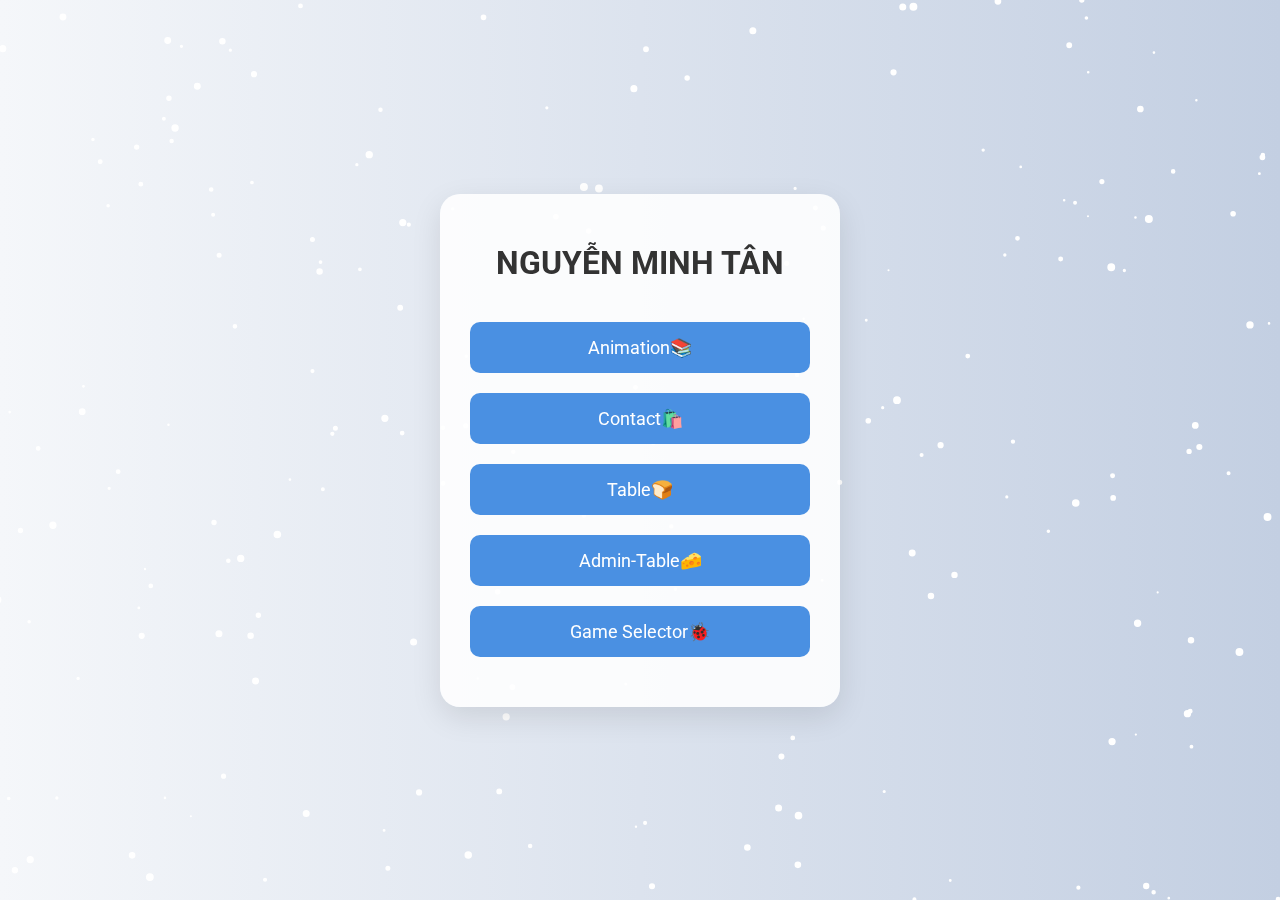
<file: index.html>
<!DOCTYPE html>
<html lang="en">
    <head>
        <meta charset="UTF-8" />
        <meta name="viewport" content="width=device-width, initial-scale=1.0" />
        <title>MINH TÂN</title>
        <link rel="stylesheet" href="./css/index.css" />

        <link
            href="https://fonts.googleapis.com/css2?family=Roboto:wght@400;700&display=swap"
            rel="stylesheet"
        />
        <!-- Animate.css -->
        <link
            rel="stylesheet"
            href="https://cdnjs.cloudflare.com/ajax/libs/animate.css/4.1.1/animate.min.css"
        />
    </head>
    <body>
        <div class="content">
            <h1
                data-text="NGUYỄN MINH TÂN"
                class="animate__animated animate__backInDown"
            >
                NGUYỄN MINH TÂN
            </h1>
            <ul>
                <li><a href="./animation.html"> Animation📚</a></li>
                <li><a href="./ contact.html"> Contact🛍️</a></li>
                <li><a href="./table.html">Table🍞</a></li>
                <li><a href="./admin-table.html">Admin-Table🧀</a></li>
                <li><a href="./css-selectors.html">Game Selector🐞</a></li>
            </ul>
        </div>
        <canvas id="snowCanvas"></canvas>
        <script src="./snow.js"></script>
    </body>
</html>
</file>
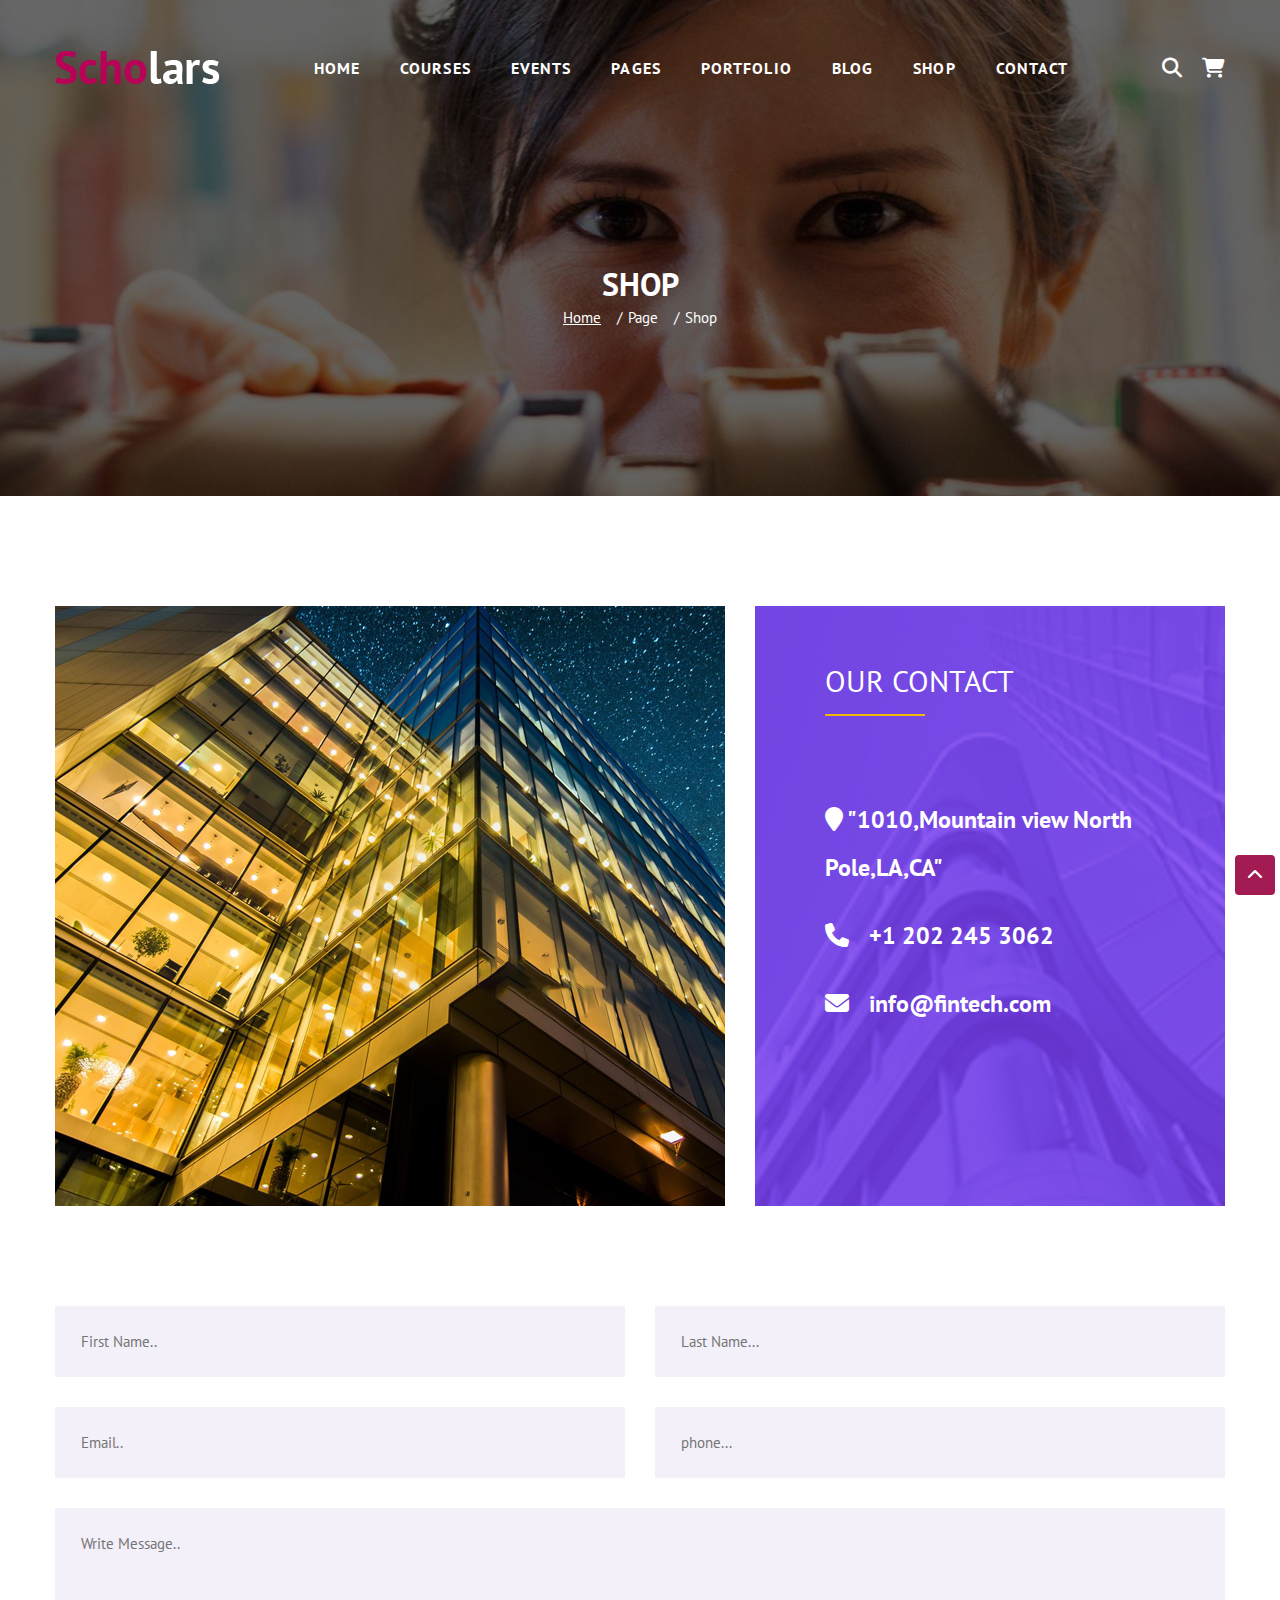
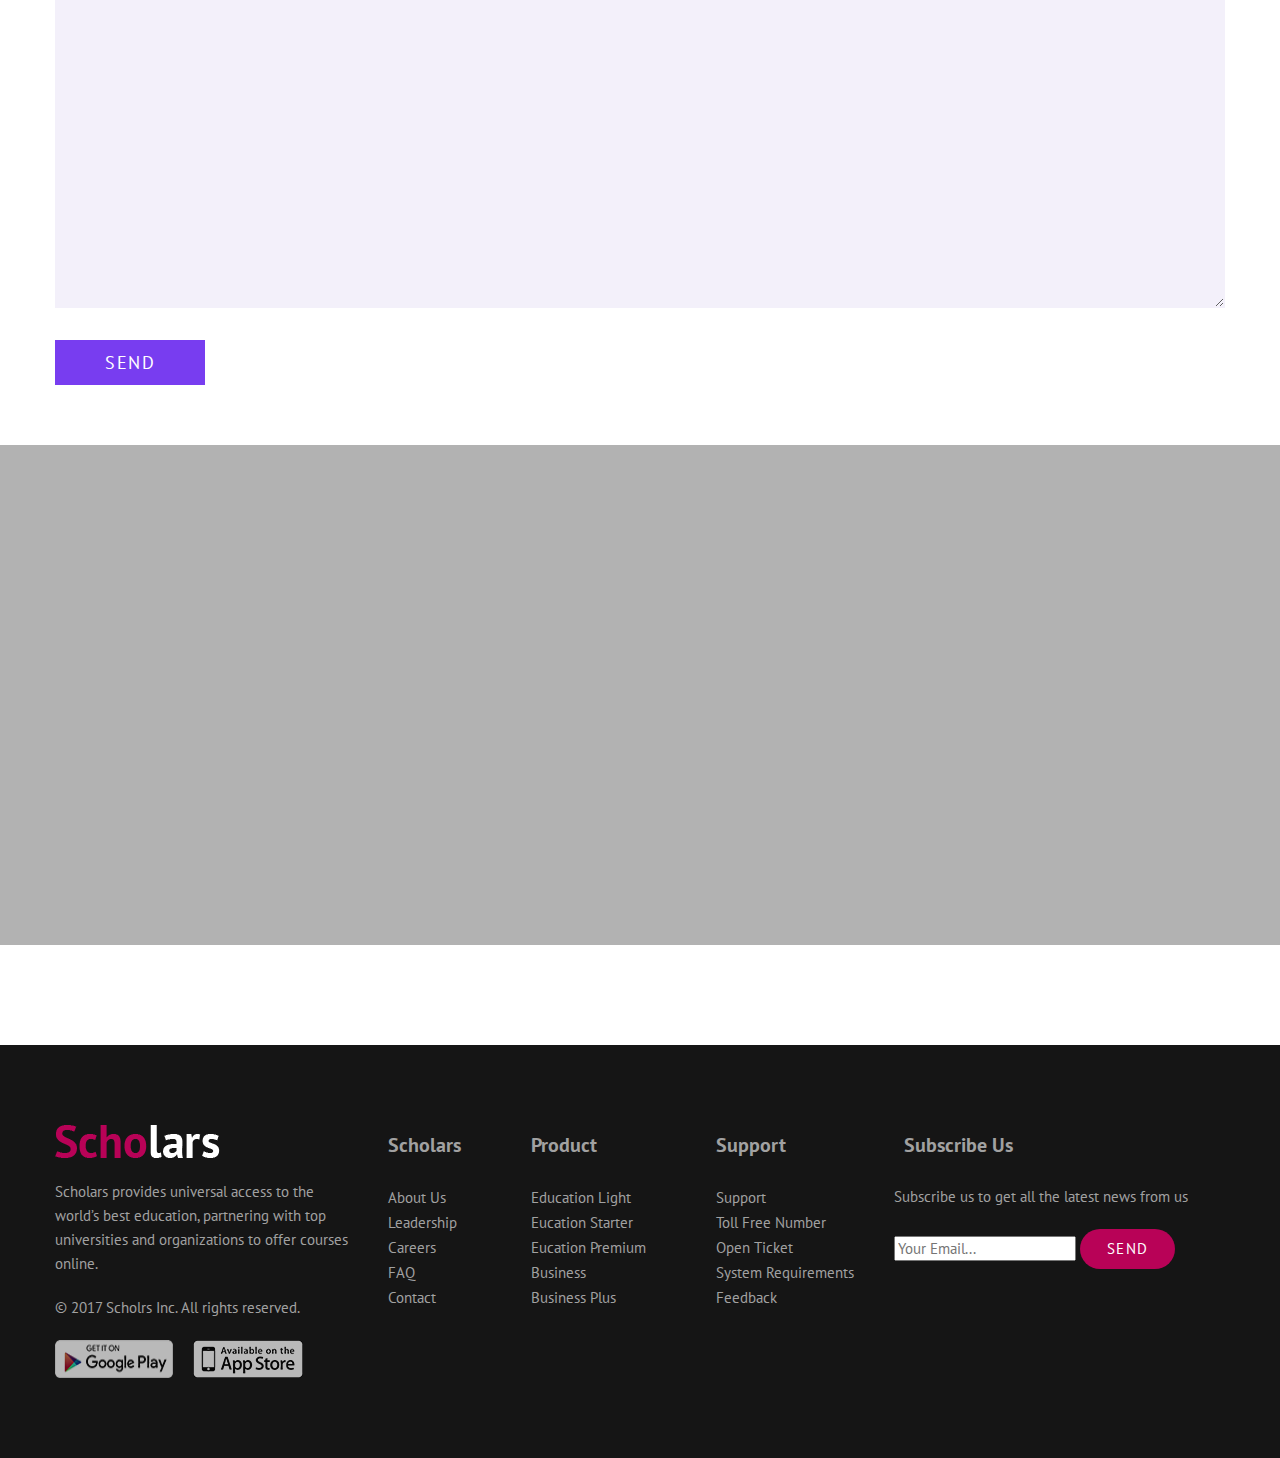
<file:  contact.html>
<!DOCTYPE html>
<html lang="en">
    <head>
        <meta charset="UTF-8" />
        <meta name="viewport" content="width=device-width, initial-scale=1.0" />
        <title>SHOP</title>
        <link rel="stylesheet" href="./css/reset.css" />
        <link rel="stylesheet" href="./css/ contact.css" />
        <!-- cdn -->
        <link
            rel="stylesheet"
            href="https://cdnjs.cloudflare.com/ajax/libs/font-awesome/6.7.2/css/all.min.css"
            integrity="sha512-Evv84Mr4kqVGRNSgIGL/F/aIDqQb7xQ2vcrdIwxfjThSH8CSR7PBEakCr51Ck+w+/U6swU2Im1vVX0SVk9ABhg=="
            crossorigin="anonymous"
            referrerpolicy="no-referrer"
        />
        <!-- Fonts  -->
        <link rel="preconnect" href="https://fonts.googleapis.com" />
        <link rel="preconnect" href="https://fonts.gstatic.com" crossorigin />
        <link
            href="https://fonts.googleapis.com/css2?family=PT+Sans:ital,wght@0,400;0,700;1,400;1,700&family=Roboto:ital,wght@0,100..900;1,100..900&family=Source+Sans+3:ital,wght@0,200..900;1,200..900&display=swap"
            rel="stylesheet"
        />
    </head>
    <body>
        <div class="wrapper">
            <!-- Start header wrapper  -->
            <div class="header-wrapper">
                <div class="inner">
                    <div class="container header__container">
                        <!-- Start Header-->
                        <div class="header">
                            <!-- Logo -->
                            <a href="/">
                                <img
                                    src="./css/img/logo.png"
                                    alt="Scholars Logo"
                                    class="header__logo"
                                />
                            </a>
                            <!-- Start Navigation -->
                            <ul class="header__nav">
                                <li>
                                    <a href="">Home</a>
                                </li>
                                <li>
                                    <a href="">COURSES</a>
                                </li>
                                <li>
                                    <a href="">EVENTS</a>
                                </li>
                                <li>
                                    <a href="">Pages</a>
                                </li>
                                <li>
                                    <a href="">PORTFOLIO</a>
                                </li>
                                <li>
                                    <a href="">BLOG</a>
                                </li>
                                <li>
                                    <a href="">SHOP</a>
                                </li>
                                <li>
                                    <a href="">Contact</a>
                                </li>
                            </ul>
                            <!-- End Navigation -->

                            <!-- User action -->
                            <div class="header__actions">
                                <button class="header__action-btn">
                                    <i class="fa-solid fa-magnifying-glass"></i>
                                </button>
                                <button class="header__action-btn">
                                    <i class="fa-solid fa-cart-shopping"></i>
                                </button>
                            </div>
                        </div>
                        <!-- End Header -->

                        <!-- Start Header-content -->
                        <div class="header__content">
                            <h1 class="header__heading">SHOP</h1>
                            <ul class="header__breadcrumb">
                                <li>
                                    <a href="/">Home</a>
                                </li>
                                <li>Page</li>
                                <li>Shop</li>
                            </ul>
                        </div>
                    </div>
                </div>
                <!-- Start Main  -->
            </div>
            <!-- End header wrapper  -->
            <div class="main">
                <div class="container">
                    <div class="main__inner">
                        <div class="main__image">
                            <img src="./css/img/3.jpg" alt="anh left" />
                        </div>
                        <div class="main__contact">
                            <div class="main__contact-box">
                                <h2>OUR CONTACT</h2>
                                <ul>
                                    <li>
                                        <i
                                            class="fa fa-map-marker"
                                            aria-hidden="true"
                                        ></i>
                                        "1010,Mountain view North Pole,LA,CA"
                                    </li>
                                    <li>
                                        <i class="fa-solid fa-phone"></i>+1 202
                                        245 3062
                                    </li>
                                    <li>
                                        <i class="fa-solid fa-envelope"></i
                                        >info@fintech.com
                                    </li>
                                </ul>
                            </div>
                        </div>
                    </div>
                </div>
            </div>
            <!-- -----form -->
            <form action="">
                <div class="container">
                    <div class="form">
                        <div class="form__name">
                            <input type="text" placeholder="First Name.." />
                            <input type="text" placeholder="Last Name..." />
                        </div>
                        <div class="form__email">
                            <input type="text" placeholder="Email.." />
                            <input type="text" placeholder="phone..." />
                        </div>
                        <textarea
                            name=""
                            id=""
                            placeholder="Write Message.."
                        ></textarea>
                        <button class="form__submit">SEND</button>
                    </div>
                </div>
            </form>
            <!-- googlemap -->
            <div class="map">
                <div class="map__overlay"></div>
                <iframe
                    src="https://www.google.com/maps/embed?pb=!1m18!1m12!1m3!1d3919.123456789!2d106.123456789!3d10.123456789!2m3!1f0!2f0!3f0!3m2!1i1024!2i768!4f13.1!3m3!1m2!1s0x0%3A0x123456789abcdef!2zTmjDoCBUxINuIFRow6FpIEPhuqduLCBIw6AgTuG7mWksIFZpZXRuYW0!5e0!3m2!1svi!2s!4v1612345678901!5m2!1svi!2s"
                    allowfullscreen=""
                    loading="lazy"
                ></iframe>
            </div>

            <!-- footer  -->
            <div class="footer">
                <div class="container">
                    <div class="footer__content">
                        <!-- column1  -->
                        <div class="footer__about">
                            <img
                                src="./css/img/logo.png"
                                alt="Scholars logo"
                                class="img"
                            />
                            <p>
                                Scholars provides universal access to the <br />
                                world’s best education, partnering with top
                                <br />
                                universities and organizations to offer courses
                                <br />
                                online.
                            </p>
                            <p>© 2017 Scholrs Inc. All rights reserved.</p>
                            <div class="footer__payments">
                                <img
                                    src="./css/img/footer1.png"
                                    alt="footer1"
                                />
                                <img
                                    src="./css/img/footer2.png"
                                    alt="footer2"
                                />
                            </div>
                        </div>
                        <!-- column2  -->
                        <div class="footer__menu--scholars">
                            <h3>Scholars</h3>
                            <ul>
                                <li>
                                    <a href="">About Us</a>
                                </li>
                                <li>
                                    <a href="">Leadership</a>
                                </li>
                                <li>
                                    <a href="">Careers</a>
                                </li>
                                <li>
                                    <a href="">FAQ</a>
                                </li>
                                <li>
                                    <a href="">Contact</a>
                                </li>
                            </ul>
                        </div>
                        <div class="footer__menu--product">
                            <h3>Product</h3>
                            <ul>
                                <li>
                                    <a href="">Education Light</a>
                                </li>
                                <li>
                                    <a href="">Eucation Starter</a>
                                </li>
                                <li>
                                    <a href="">Eucation Premium</a>
                                </li>
                                <li>
                                    <a href="">Business</a>
                                </li>
                                <li>
                                    <a href="">Business Plus</a>
                                </li>
                            </ul>
                        </div>
                        <div class="footer__menu--support">
                            <h3>Support</h3>
                            <ul>
                                <li>
                                    <a href="">Support</a>
                                </li>
                                <li>
                                    <a href="">Toll Free Number</a>
                                </li>
                                <li>
                                    <a href="">Open Ticket</a>
                                </li>
                                <li>
                                    <a href="">System Requirements</a>
                                </li>
                                <li>
                                    <a href="">Feedback</a>
                                </li>
                            </ul>
                        </div>
                        <!-- column3 -->
                        <div class="footer__subscribe">
                            <h3>Subscribe Us</h3>
                            <p>
                                Subscribe us to get all the latest news from us
                            </p>
                            <input
                                type="text"
                                name=""
                                id=""
                                placeholder="Your Email..."
                            />
                            <button class="footer__submit">SEND</button>
                        </div>
                    </div>
                </div>
            </div>
            <div class="scroll-top">
                <i class="fa-solid fa-chevron-up"></i>
            </div>
        </div>
    </body>
</html>
</file>
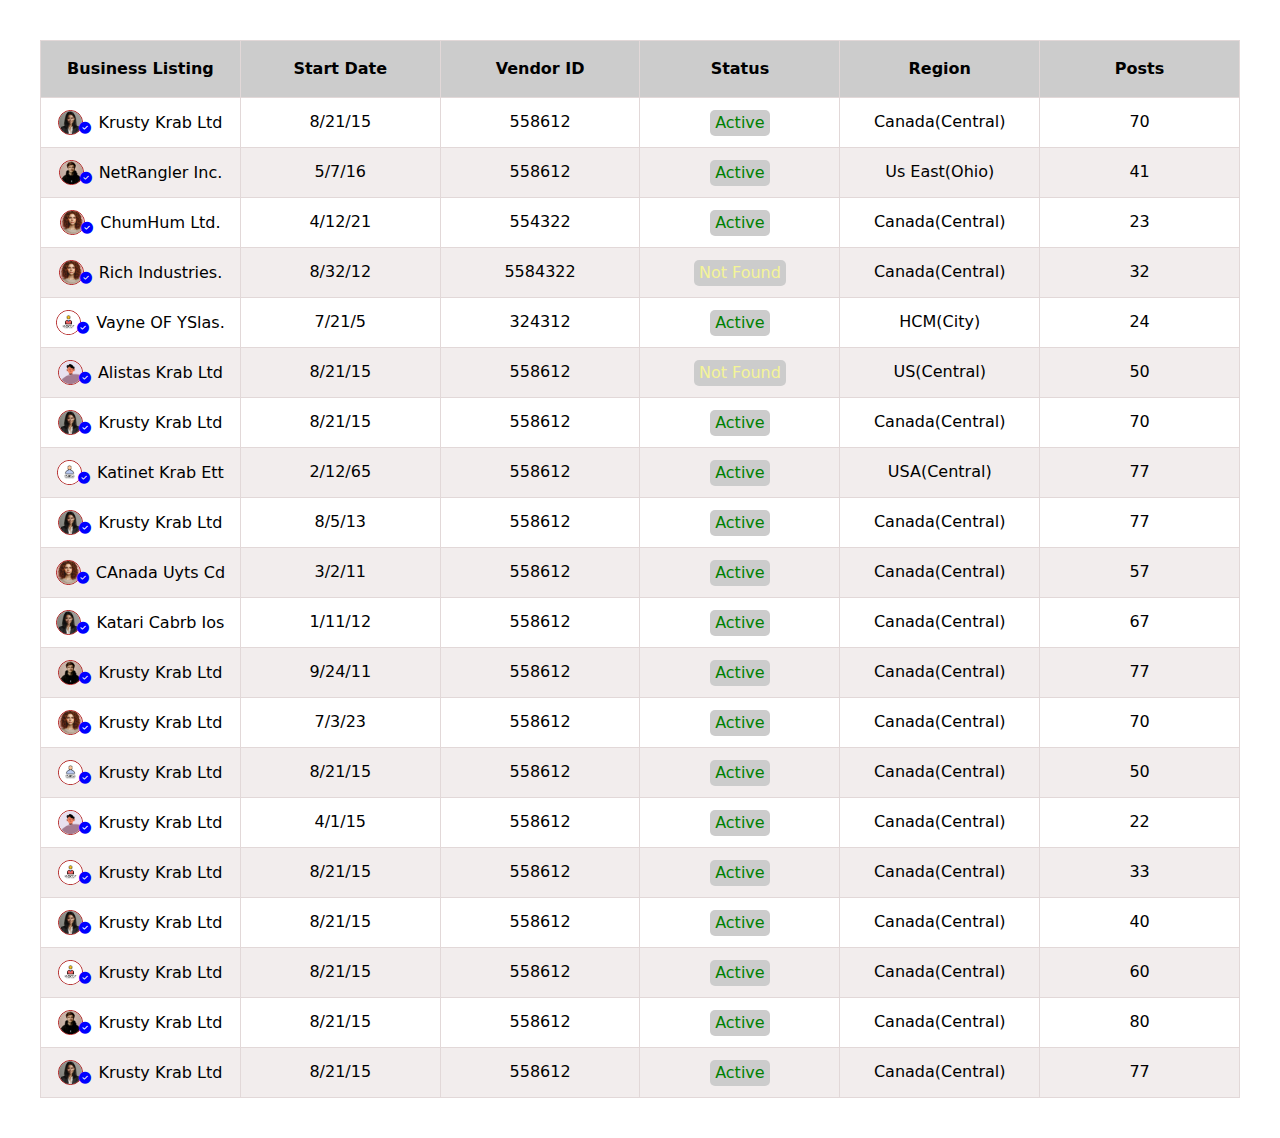
<file: admin-table.html>
<!DOCTYPE html>
<html lang="en">
    <head>
        <meta charset="UTF-8" />
        <meta name="viewport" content="width=device-width, initial-scale=1.0" />
        <title>Document</title>
        <link rel="stylesheet" href="./css/reset.css" />
        <link rel="stylesheet" href="./css/admin-table.css" />

        <link
            rel="stylesheet"
            href="https://cdnjs.cloudflare.com/ajax/libs/font-awesome/6.7.2/css/all.min.css"
            integrity="sha512-Evv84Mr4kqVGRNSgIGL/F/aIDqQb7xQ2vcrdIwxfjThSH8CSR7PBEakCr51Ck+w+/U6swU2Im1vVX0SVk9ABhg=="
            crossorigin="anonymous"
            referrerpolicy="no-referrer"
        />
    </head>
    <body>
        <table>
            <thead>
                <tr>
                    <td>Business Listing</td>
                    <td>Start Date</td>
                    <td>Vendor ID</td>
                    <td>Status</td>
                    <td>Region</td>
                    <td>Posts</td>
                </tr>
            </thead>
            <tbody>
                <!-- row1 -->
                <tr>
                    <td class="avt">
                        <span class="avatar-wrapper">
                            <img src="./css/img/img-avatar-1.jpeg" alt="" />
                            <i class="fa-solid fa-circle-check"></i>
                        </span>
                        <span>Krusty Krab Ltd</span>
                    </td>
                    <td>8/21/15</td>
                    <td>558612</td>
                    <td class="active">
                        <span>Active</span>
                    </td>
                    <td>Canada(Central)</td>
                    <td>70</td>
                </tr>
                <!-- row2 -->
                <tr>
                    <td class="avt">
                        <span class="avatar-wrapper">
                            <img src="./css/img/img-avatar-2.jpeg" alt="" />
                            <i class="fa-solid fa-circle-check"></i>
                        </span>
                        <span>NetRangler Inc.</span>
                    </td>
                    <td>5/7/16</td>
                    <td>558612</td>
                    <td class="active">
                        <span>Active</span>
                    </td>
                    <td>Us East(Ohio)</td>
                    <td>41</td>
                </tr>
                <!-- row3 -->
                <tr>
                    <td class="avt">
                        <span class="avatar-wrapper">
                            <img src="./css/img/img-avatar-4.jpeg" alt="" />
                            <i class="fa-solid fa-circle-check"></i>
                        </span>
                        <span>ChumHum Ltd.</span>
                    </td>
                    <td>4/12/21</td>
                    <td>554322</td>
                    <td class="active">
                        <span>Active</span>
                    </td>
                    <td>Canada(Central)</td>
                    <td>23</td>
                </tr>
                <!-- row4 -->
                <tr>
                    <td class="avt">
                        <span class="avatar-wrapper">
                            <img src="./css/img/img-avatar-4.jpeg" alt="" />
                            <i class="fa-solid fa-circle-check"></i>
                        </span>
                        <span>Rich Industries.</span>
                    </td>
                    <td>8/32/12</td>
                    <td>5584322</td>
                    <td class="notfound">
                        <span>Not Found</span>
                    </td>
                    <td>Canada(Central)</td>
                    <td>32</td>
                </tr>
                <!-- row5 -->
                <tr>
                    <td class="avt">
                        <span class="avatar-wrapper">
                            <img src="./css/img/img-avatar-7.jpg" alt="" />
                            <i class="fa-solid fa-circle-check"></i>
                        </span>
                        <span>Vayne OF YSlas.</span>
                    </td>
                    <td>7/21/5</td>
                    <td>324312</td>
                    <td class="active">
                        <span>Active</span>
                    </td>
                    <td>HCM(City)</td>
                    <td>24</td>
                </tr>
                <!-- row6 -->
                <tr>
                    <td class="avt">
                        <span class="avatar-wrapper">
                            <img src="./css/img/img-avatar-5.jpeg" alt="" />
                            <i class="fa-solid fa-circle-check"></i>
                        </span>
                        <span>Alistas Krab Ltd</span>
                    </td>
                    <td>8/21/15</td>
                    <td>558612</td>
                    <td class="notfound">
                        <span>Not Found</span>
                    </td>
                    <td>US(Central)</td>
                    <td>50</td>
                </tr>
                <!-- row7 -->
                <tr>
                    <td class="avt">
                        <span class="avatar-wrapper">
                            <img src="./css/img/img-avatar-1.jpeg" alt="" />
                            <i class="fa-solid fa-circle-check"></i>
                        </span>
                        <span>Krusty Krab Ltd</span>
                    </td>
                    <td>8/21/15</td>
                    <td>558612</td>
                    <td class="active">
                        <span>Active</span>
                    </td>
                    <td>Canada(Central)</td>
                    <td>70</td>
                </tr>
                <!-- row8 -->
                <tr>
                    <td class="avt">
                        <span class="avatar-wrapper">
                            <img src="./css/img/img-avatar-6.jpg" alt="" />
                            <i class="fa-solid fa-circle-check"></i>
                        </span>
                        <span>Katinet Krab Ett</span>
                    </td>
                    <td>2/12/65</td>
                    <td>558612</td>
                    <td class="active">
                        <span>Active</span>
                    </td>
                    <td>USA(Central)</td>
                    <td>77</td>
                </tr>
                <!-- row9 -->
                <tr>
                    <td class="avt">
                        <span class="avatar-wrapper">
                            <img src="./css/img/img-avatar-1.jpeg" alt="" />
                            <i class="fa-solid fa-circle-check"></i>
                        </span>
                        <span>Krusty Krab Ltd</span>
                    </td>
                    <td>8/5/13</td>
                    <td>558612</td>
                    <td class="active">
                        <span>Active</span>
                    </td>
                    <td>Canada(Central)</td>
                    <td>77</td>
                </tr>
                <!-- row10 -->
                <tr>
                    <td class="avt">
                        <span class="avatar-wrapper">
                            <img src="./css/img/img-avatar-4.jpeg" alt="" />
                            <i class="fa-solid fa-circle-check"></i>
                        </span>
                        <span>CAnada Uyts Cd</span>
                    </td>
                    <td>3/2/11</td>
                    <td>558612</td>
                    <td class="active">
                        <span>Active</span>
                    </td>
                    <td>Canada(Central)</td>
                    <td>57</td>
                </tr>
                <!-- row11 -->
                <tr>
                    <td class="avt">
                        <span class="avatar-wrapper">
                            <img src="./css/img/img-avatar-1.jpeg" alt="" />
                            <i class="fa-solid fa-circle-check"></i>
                        </span>
                        <span>Katari Cabrb Ios</span>
                    </td>
                    <td>1/11/12</td>
                    <td>558612</td>
                    <td class="active">
                        <span>Active</span>
                    </td>
                    <td>Canada(Central)</td>
                    <td>67</td>
                </tr>
                <!-- row12 -->
                <tr>
                    <td class="avt">
                        <span class="avatar-wrapper">
                            <img src="./css/img/img-avatar-2.jpeg" alt="" />
                            <i class="fa-solid fa-circle-check"></i>
                        </span>
                        <span>Krusty Krab Ltd</span>
                    </td>
                    <td>9/24/11</td>
                    <td>558612</td>
                    <td class="active">
                        <span>Active</span>
                    </td>
                    <td>Canada(Central)</td>
                    <td>77</td>
                </tr>
                <!-- row13 -->
                <tr>
                    <td class="avt">
                        <span class="avatar-wrapper">
                            <img src="./css/img/img-avatar-4.jpeg" alt="" />
                            <i class="fa-solid fa-circle-check"></i>
                        </span>
                        <span>Krusty Krab Ltd</span>
                    </td>
                    <td>7/3/23</td>
                    <td>558612</td>
                    <td class="active">
                        <span>Active</span>
                    </td>
                    <td>Canada(Central)</td>
                    <td>70</td>
                </tr>
                <!-- row14 -->
                <tr>
                    <td class="avt">
                        <span class="avatar-wrapper">
                            <img src="./css/img/img-avatar-6.jpg" alt="" />
                            <i class="fa-solid fa-circle-check"></i>
                        </span>
                        <span>Krusty Krab Ltd</span>
                    </td>
                    <td>8/21/15</td>
                    <td>558612</td>
                    <td class="active">
                        <span>Active</span>
                    </td>
                    <td>Canada(Central)</td>
                    <td>50</td>
                </tr>
                <!-- row15 -->
                <tr>
                    <td class="avt">
                        <span class="avatar-wrapper">
                            <img src="./css/img/img-avatar-5.jpeg" alt="" />
                            <i class="fa-solid fa-circle-check"></i>
                        </span>
                        <span>Krusty Krab Ltd</span>
                    </td>
                    <td>4/1/15</td>
                    <td>558612</td>
                    <td class="active">
                        <span>Active</span>
                    </td>
                    <td>Canada(Central)</td>
                    <td>22</td>
                </tr>
                <!-- row16 -->
                <tr>
                    <td class="avt">
                        <span class="avatar-wrapper">
                            <img src="./css/img/img-avatar-7.jpg" alt="" />
                            <i class="fa-solid fa-circle-check"></i>
                        </span>
                        <span>Krusty Krab Ltd</span>
                    </td>
                    <td>8/21/15</td>
                    <td>558612</td>
                    <td class="active">
                        <span>Active</span>
                    </td>
                    <td>Canada(Central)</td>
                    <td>33</td>
                </tr>
                <!-- row17 -->
                <tr>
                    <td class="avt">
                        <span class="avatar-wrapper">
                            <img src="./css/img/img-avatar-1.jpeg" alt="" />
                            <i class="fa-solid fa-circle-check"></i>
                        </span>
                        <span>Krusty Krab Ltd</span>
                    </td>
                    <td>8/21/15</td>
                    <td>558612</td>
                    <td class="active">
                        <span>Active</span>
                    </td>
                    <td>Canada(Central)</td>
                    <td>40</td>
                </tr>
                <!-- row18 -->
                <tr>
                    <td class="avt">
                        <span class="avatar-wrapper">
                            <img src="./css/img/img-avatar-7.jpg" alt="" />
                            <i class="fa-solid fa-circle-check"></i>
                        </span>
                        <span>Krusty Krab Ltd</span>
                    </td>
                    <td>8/21/15</td>
                    <td>558612</td>
                    <td class="active">
                        <span>Active</span>
                    </td>
                    <td>Canada(Central)</td>
                    <td>60</td>
                </tr>
                <!-- row19 -->
                <tr>
                    <td class="avt">
                        <span class="avatar-wrapper">
                            <img src="./css/img/img-avatar-2.jpeg" alt="" />
                            <i class="fa-solid fa-circle-check"></i>
                        </span>
                        <span>Krusty Krab Ltd</span>
                    </td>
                    <td>8/21/15</td>
                    <td>558612</td>
                    <td class="active">
                        <span>Active</span>
                    </td>
                    <td>Canada(Central)</td>
                    <td>80</td>
                </tr>
                <!-- row20 -->
                <tr>
                    <td class="avt">
                        <span class="avatar-wrapper">
                            <img src="./css/img/img-avatar-1.jpeg" alt="" />
                            <i class="fa-solid fa-circle-check"></i>
                        </span>
                        <span>Krusty Krab Ltd</span>
                    </td>
                    <td>8/21/15</td>
                    <td>558612</td>
                    <td class="active">
                        <span>Active</span>
                    </td>
                    <td>Canada(Central)</td>
                    <td>77</td>
                </tr>
            </tbody>
        </table>
    </body>
</html>
</file>
<file: animation.html>
<!DOCTYPE html>
<html lang="en">
    <head>
        <meta charset="UTF-8" />
        <meta name="viewport" content="width=device-width, initial-scale=1.0" />
        <title>animation</title>
        <link rel="stylesheet" href="./css/animation.css" />
    </head>
    <body>
        <div class="wrapper">
            <div class="group-dots">
                <span class="dot" style="--start: 1"></span>
                <span class="dot" style="--start: 2"></span>
                <span class="dot" style="--start: 3"></span>
                <span class="dot" style="--start: 4"></span>
                <span class="dot" style="--start: 5"></span>
                <span class="dot" style="--start: 6"></span>
                <span class="dot" style="--start: 7"></span>
                <span class="dot" style="--start: 8"></span>
                <span class="dot" style="--start: 9"></span>
                <span class="dot" style="--start: 10"></span>
            </div>
        </div>
    </body>
</html>
</file>
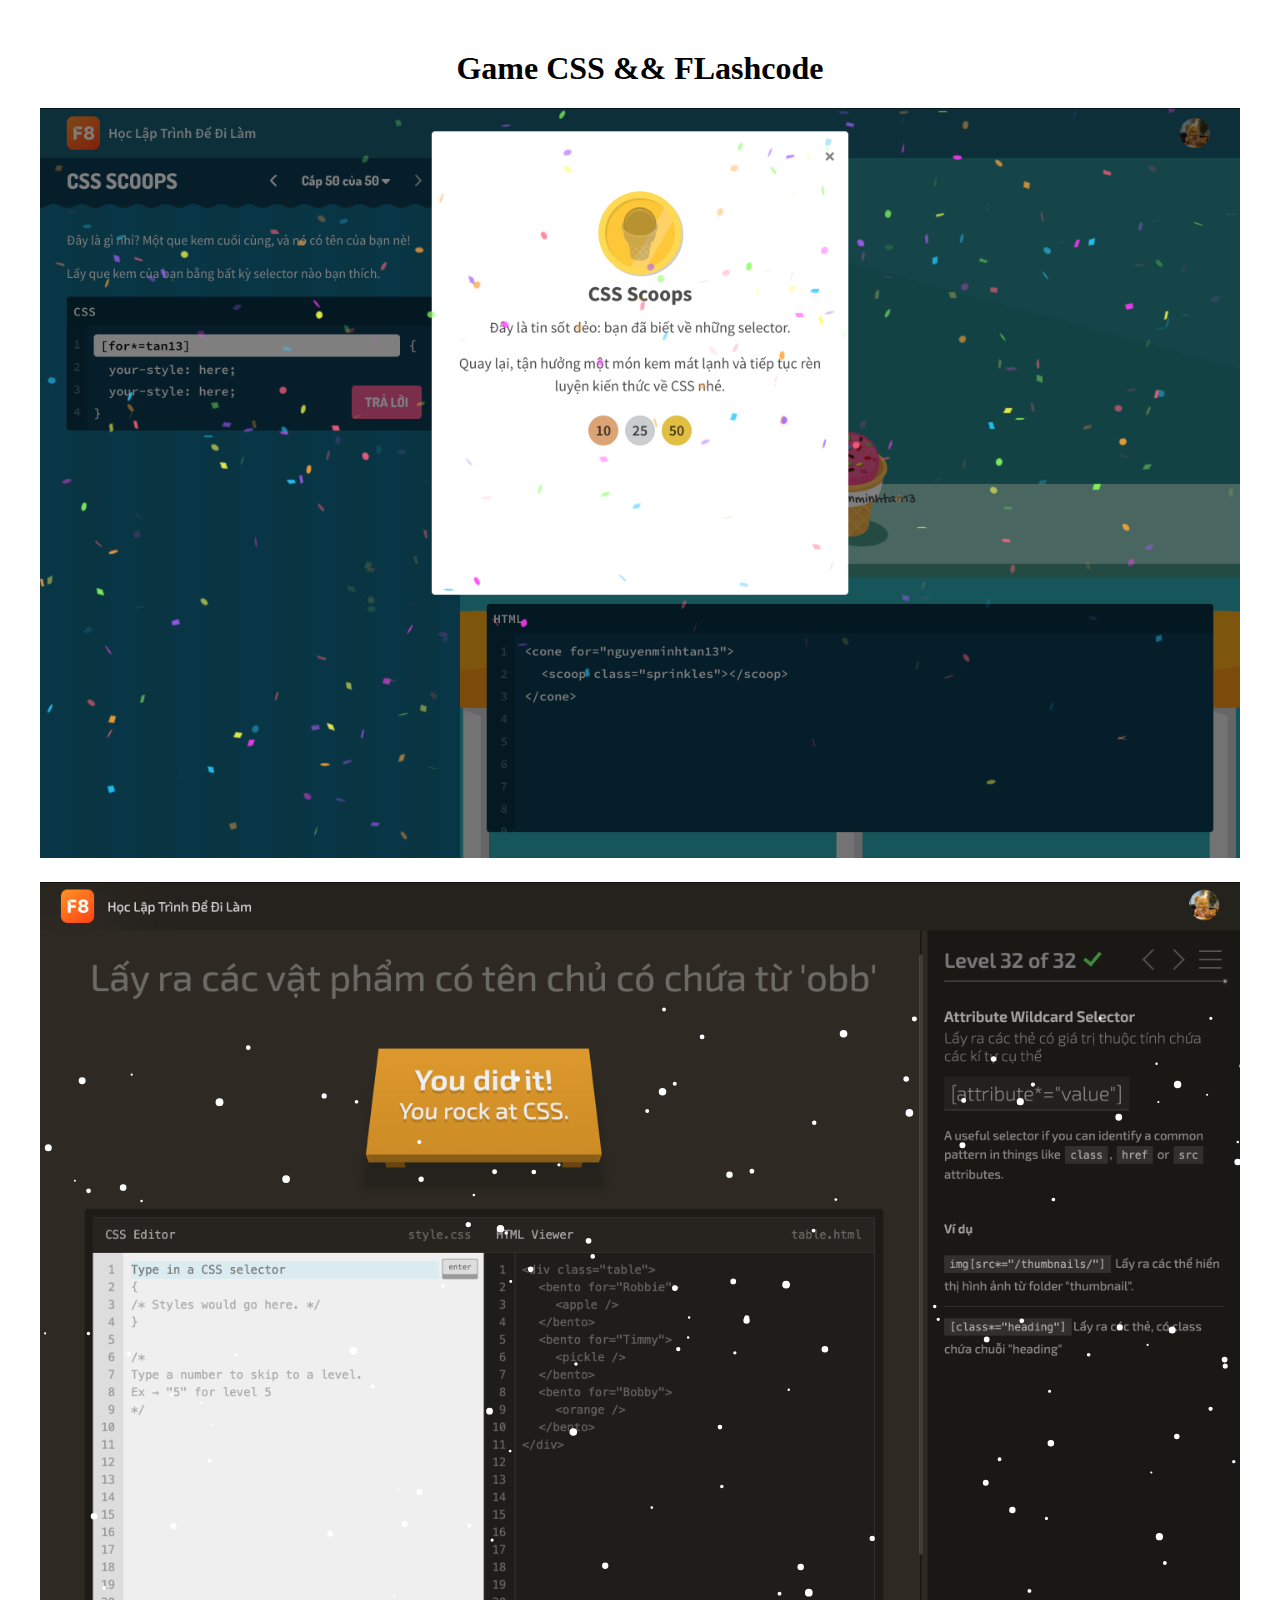
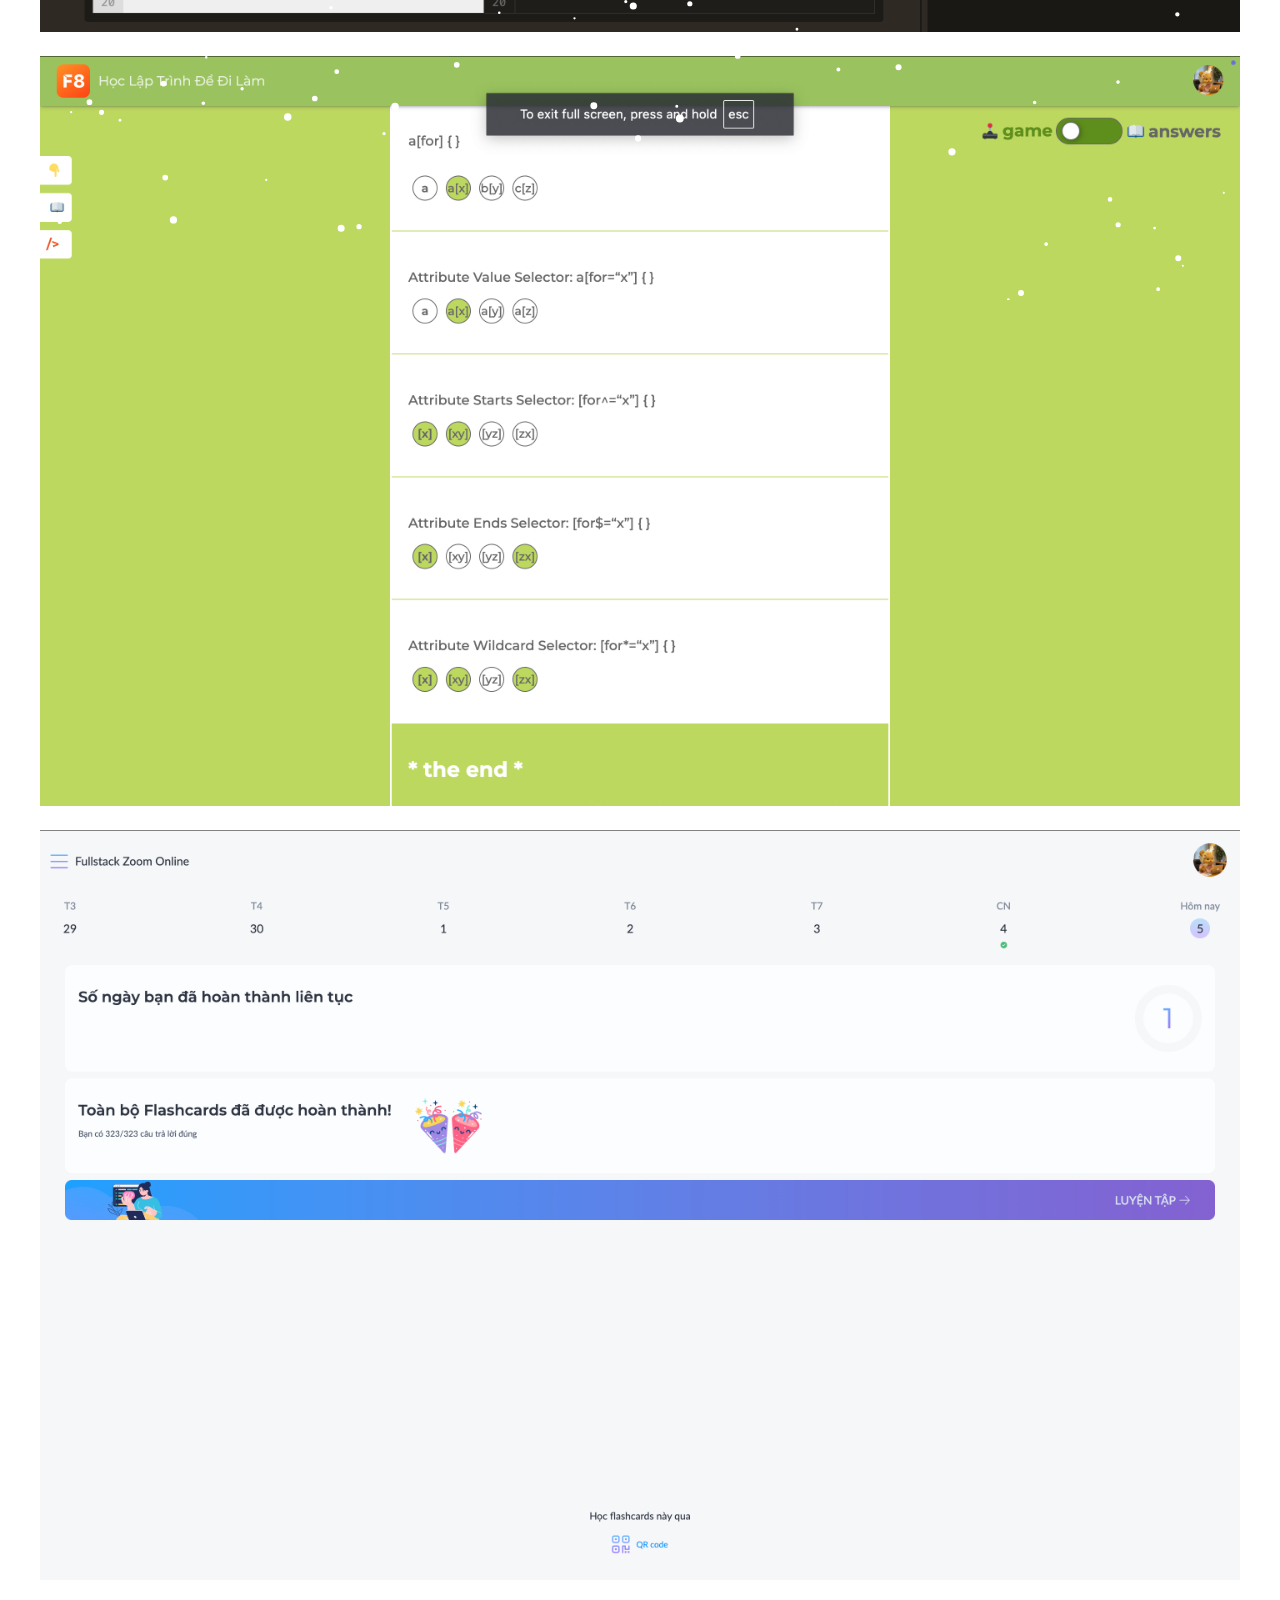
<file: css-selectors.html>
<!DOCTYPE html>
<html lang="en">
    <head>
        <meta charset="UTF-8" />
        <meta name="viewport" content="width=device-width, initial-scale=1.0" />
        <title>Document</title>
        <link rel="stylesheet" href="./css/css-selectors.css" />
           <!-- Animate.css -->
           <link
           rel="stylesheet"
           href="https://cdnjs.cloudflare.com/ajax/libs/animate.css/4.1.1/animate.min.css"
       />
   </head>
    </head>
    <body>
      <div class="content">
        <h1>Game CSS && FLashcode</h1>
        <div class="img-game">
            <img src="./css/img/game1.png" alt="game1">
            <img src="./css/img/game2.png" alt="game2">
            <img src="./css/img/game3.png" alt="game3">
            <img src="./css/img/game4.png" alt="game4">
        </div>
      </div>
        <canvas id="snowCanvas"></canvas>
        <script src="./snow.js"></script>
    </body>
</html>
</file>
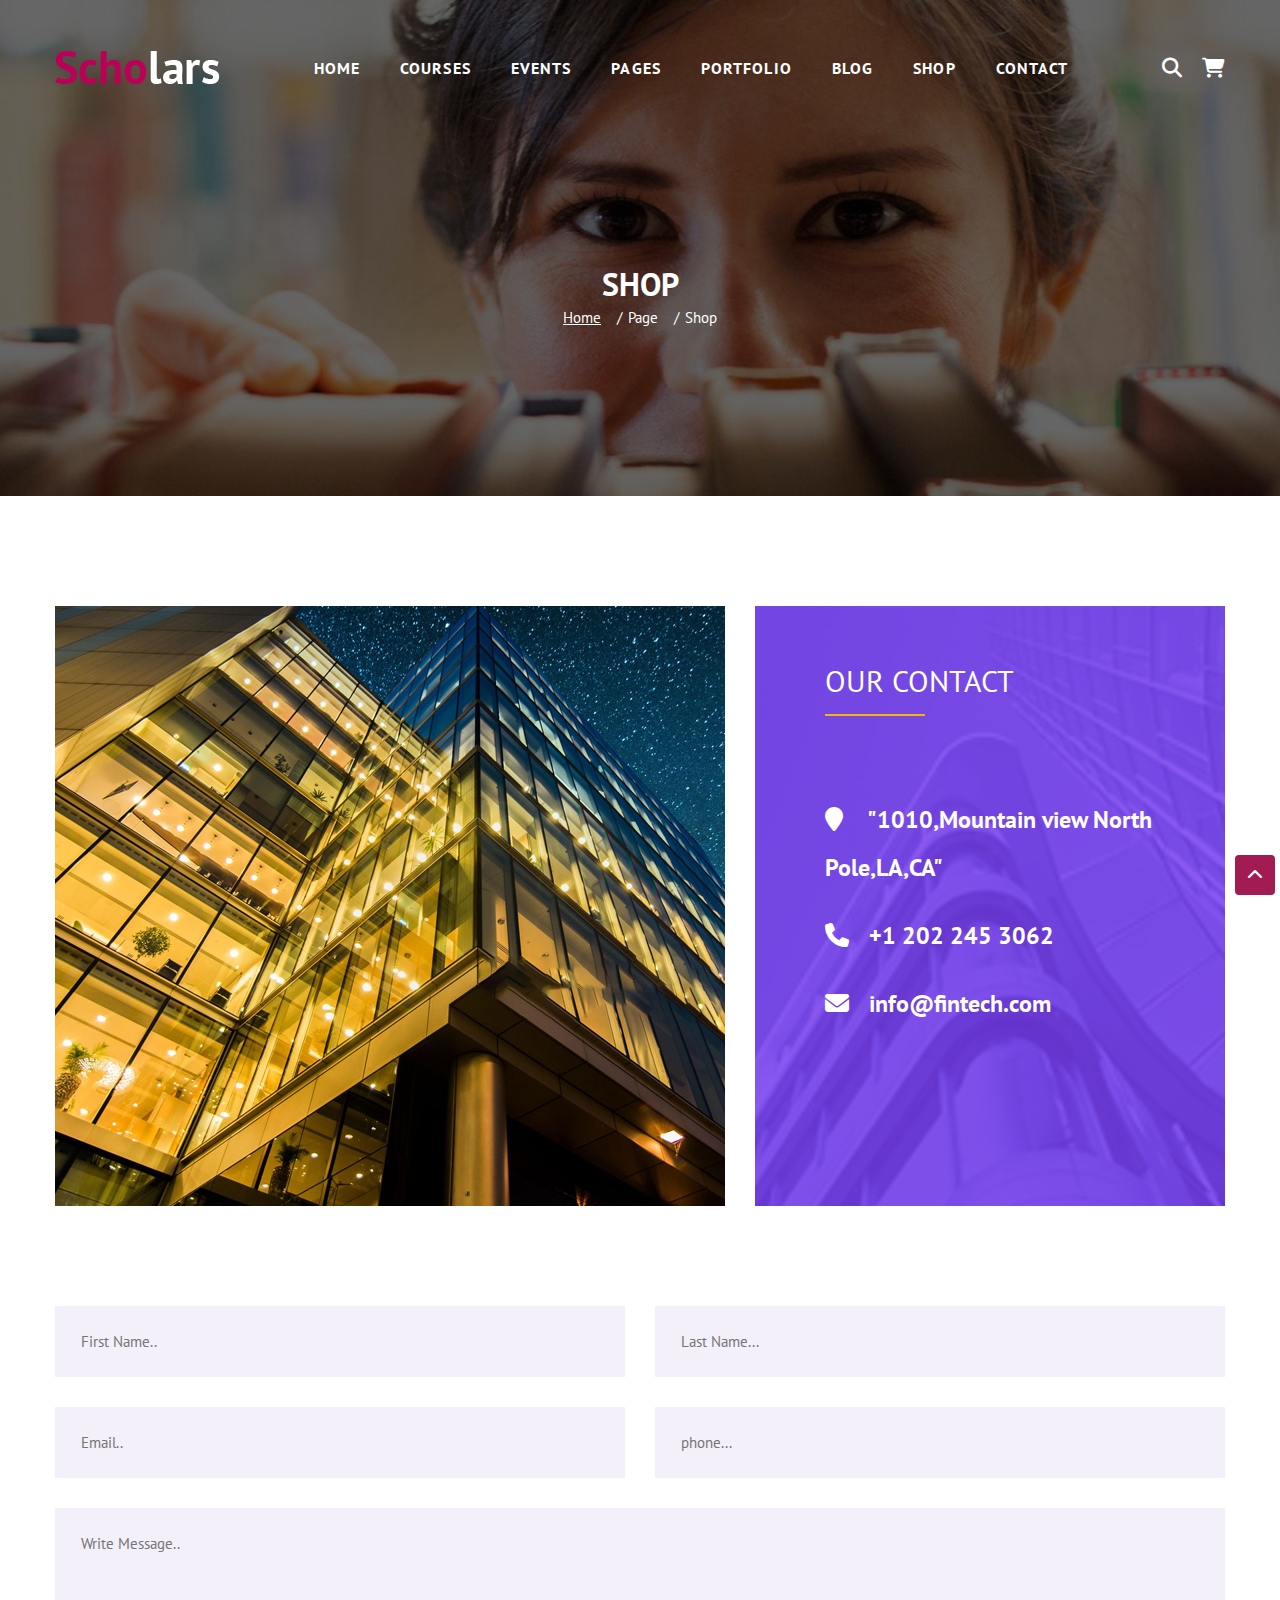
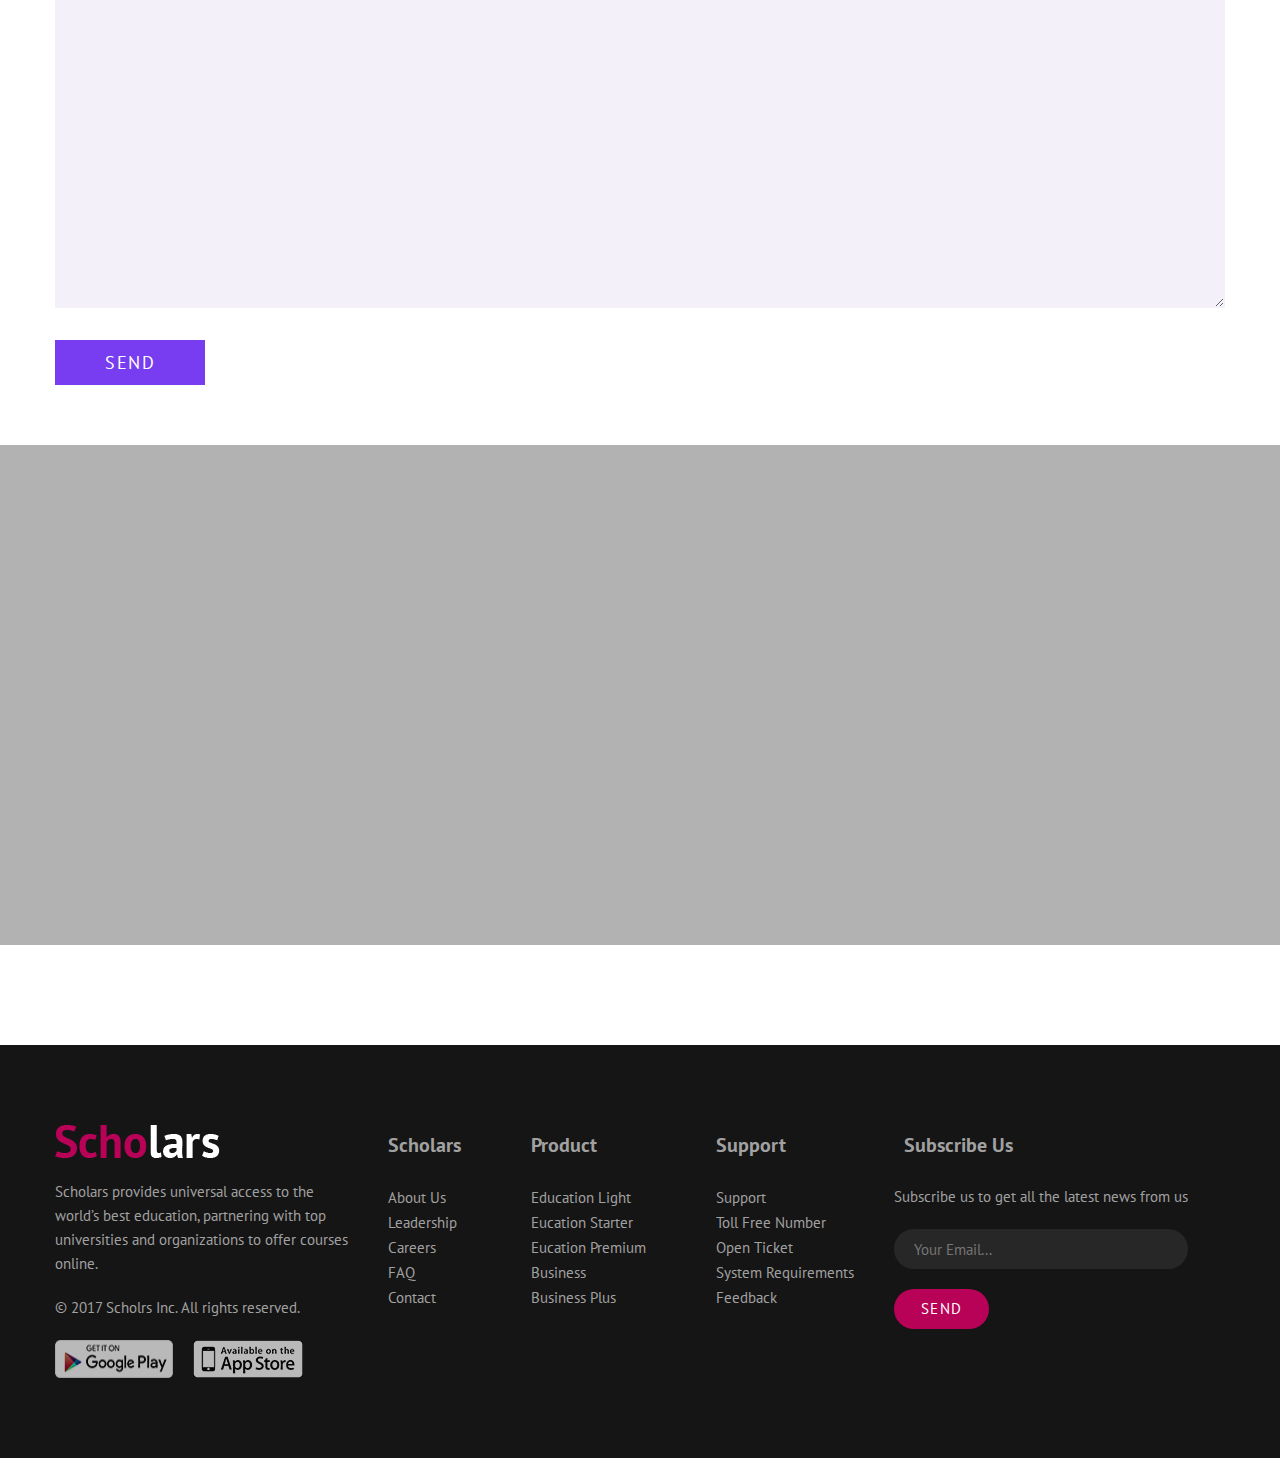
<file: shop.html>
<!DOCTYPE html>
<html lang="en">
    <head>
        <meta charset="UTF-8" />
        <meta name="viewport" content="width=device-width, initial-scale=1.0" />
        <title>SHOP</title>
        <link rel="stylesheet" href="./css/reset.css" />
        <link rel="stylesheet" href="./css/shop.css" />
        <!-- cdn -->
        <link
            rel="stylesheet"
            href="https://cdnjs.cloudflare.com/ajax/libs/font-awesome/6.7.2/css/all.min.css"
            integrity="sha512-Evv84Mr4kqVGRNSgIGL/F/aIDqQb7xQ2vcrdIwxfjThSH8CSR7PBEakCr51Ck+w+/U6swU2Im1vVX0SVk9ABhg=="
            crossorigin="anonymous"
            referrerpolicy="no-referrer"
        />
        <!-- Fonts  -->
        <link rel="preconnect" href="https://fonts.googleapis.com" />
        <link rel="preconnect" href="https://fonts.gstatic.com" crossorigin />
        <link
            href="https://fonts.googleapis.com/css2?family=PT+Sans:ital,wght@0,400;0,700;1,400;1,700&family=Roboto:ital,wght@0,100..900;1,100..900&family=Source+Sans+3:ital,wght@0,200..900;1,200..900&display=swap"
            rel="stylesheet"
        />
    </head>
    <body>
        <div class="wrapper">
            <!-- Start header wrapper  -->
            <div class="header-wrapper">
                <div class="inner">
                    <div class="container header-container">
                        <!-- Start Header-->
                        <div class="header">
                            <!-- Logo -->
                            <a href="/">
                                <img
                                    src="./css/img/logo.png"
                                    alt="Scholars Logo"
                                    class="logo"
                                />
                            </a>
                            <!-- Start Navigation -->
                            <ul class="nav">
                                <li>
                                    <a href="">Home</a>
                                </li>
                                <li>
                                    <a href="">COURSES</a>
                                </li>
                                <li>
                                    <a href="">EVENTS</a>
                                </li>
                                <li>
                                    <a href="">Pages</a>
                                </li>
                                <li>
                                    <a href="">PORTFOLIO</a>
                                </li>
                                <li>
                                    <a href="">BLOG</a>
                                </li>
                                <li>
                                    <a href="">SHOP</a>
                                </li>
                                <li>
                                    <a href="">Contact</a>
                                </li>
                            </ul>
                            <!-- End Navigation -->

                            <!-- User action -->
                            <div class="action-wrapper">
                                <button class="action-btn">
                                    <i class="fa-solid fa-magnifying-glass"></i>
                                </button>
                                <button class="action-btn">
                                    <i class="fa-solid fa-cart-shopping"></i>
                                </button>
                            </div>
                        </div>
                        <!-- End Header -->

                        <!-- Start Header-content -->
                        <div class="header-content">
                            <h1 class="heading">SHOP</h1>
                            <ul class="breadcrumb">
                                <li>
                                    <a href="/">Home</a>
                                </li>
                                <li>Page</li>
                                <li>Shop</li>
                            </ul>
                        </div>
                    </div>
                </div>
                <!-- Start Main  -->
            </div>
            <!-- End header wrapper  -->
            <div class="main">
                <div class="container">
                    <div class="inner">
                        <div class="inner-left">
                            <img src="./css/img/3.jpg" alt="anh left" />
                        </div>
                        <div class="inner-right">
                            <div class="opacity">
                                <h2>OUR CONTACT</h2>
                                <ul>
                                    <li>
                                        <i
                                            class="fa fa-map-marker"
                                            aria-hidden="true"
                                        ></i>
                                        "1010,Mountain view North Pole,LA,CA"
                                    </li>
                                    <li>
                                        <i class="fa-solid fa-phone"></i>+1 202
                                        245 3062
                                    </li>
                                    <li>
                                        <i class="fa-solid fa-envelope"></i
                                        >info@fintech.com
                                    </li>
                                </ul>
                            </div>
                        </div>
                    </div>
                </div>
            </div>
            <!-- -----form -->
            <form action="">
                <div class="container">
                    <div class="contact-form">
                        <div class="contact-name">
                            <input type="text" placeholder="First Name.." />
                            <input type="text" placeholder="Last Name..." />
                        </div>
                        <div class="contact-email">
                            <input type="text" placeholder="Email.." />
                            <input type="text" placeholder="phone..." />
                        </div>
                        <textarea
                            name=""
                            id=""
                            placeholder="Write Message.."
                        ></textarea>
                        <button class="form-btn">SEND</button>
                    </div>
                </div>
            </form>
            <!-- googlemap -->
            <div class="google-map">
                <div class="map-overlay"></div>
                <iframe
                    src="https://www.google.com/maps/embed?pb=!1m18!1m12!1m3!1d3919.123456789!2d106.123456789!3d10.123456789!2m3!1f0!2f0!3f0!3m2!1i1024!2i768!4f13.1!3m3!1m2!1s0x0%3A0x123456789abcdef!2zTmjDoCBUxINuIFRow6FpIEPhuqduLCBIw6AgTuG7mWksIFZpZXRuYW0!5e0!3m2!1svi!2s!4v1612345678901!5m2!1svi!2s"
                    allowfullscreen=""
                    loading="lazy"
                ></iframe>
            </div>
            
            <!-- footer  -->
            <div class="footer">
                <div class="container">
                    <div class="content-footer">
                        <!-- column1  -->
                        <div class="footer-left">
                            <img
                                src="./css/img/logo.png"
                                alt="Scholars logo"
                                class="img"
                            />
                            <p>
                                Scholars provides universal access to the <br />
                                world’s best education, partnering with top
                                <br />
                                universities and organizations to offer courses
                                <br />
                                online.
                            </p>
                            <p>© 2017 Scholrs Inc. All rights reserved.</p>
                            <div class="footer-img">
                                <img
                                    src="./css/img/footer1.png"
                                    alt="footer1"
                                />
                                <img
                                    src="./css/img/footer2.png"
                                    alt="footer2"
                                />
                            </div>
                        </div>
                        <!-- column2  -->
                        <div class="footer-scholars">
                            <h3>Scholars</h3>
                            <ul>
                                <li>
                                    <a href="">About Us</a>
                                </li>
                                <li>
                                    <a href="">Leadership</a>
                                </li>
                                <li>
                                    <a href="">Careers</a>
                                </li>
                                <li>
                                    <a href="">FAQ</a>
                                </li>
                                <li>
                                    <a href="">Contact</a>
                                </li>
                            </ul>
                        </div>
                        <div class="footer-product">
                            <h3>Product</h3>
                            <ul>
                                <li>
                                    <a href="">Education Light</a>
                                </li>
                                <li>
                                    <a href="">Eucation Starter</a>
                                </li>
                                <li>
                                    <a href="">Eucation Premium</a>
                                </li>
                                <li>
                                    <a href="">Business</a>
                                </li>
                                <li>
                                    <a href="">Business Plus</a>
                                </li>
                            </ul>
                        </div>
                        <div class="footer-sup">
                            <h3>Support</h3>
                            <ul>
                                <li>
                                    <a href="">Support</a>
                                </li>
                                <li>
                                    <a href="">Toll Free Number</a>
                                </li>
                                <li>
                                    <a href="">Open Ticket</a>
                                </li>
                                <li>
                                    <a href="">System Requirements</a>
                                </li>
                                <li>
                                    <a href="">Feedback</a>
                                </li>
                            </ul>
                        </div>
                        <!-- column3 -->
                        <div class="footer-right">
                            <h3>Subscribe Us</h3>
                            <p>
                                Subscribe us to get all the latest news from us
                            </p>
                            <input
                                type="text"
                                name=""
                                id=""
                                placeholder="Your Email..."
                            />
                            <button class="footer-btn">SEND</button>
                        </div>
                    </div>
                </div>
            </div>
            <div class="scroll-to-top">
                <i class="fa-solid fa-chevron-up"></i>
            </div>
        </div>
    </body>
</html>
</file>
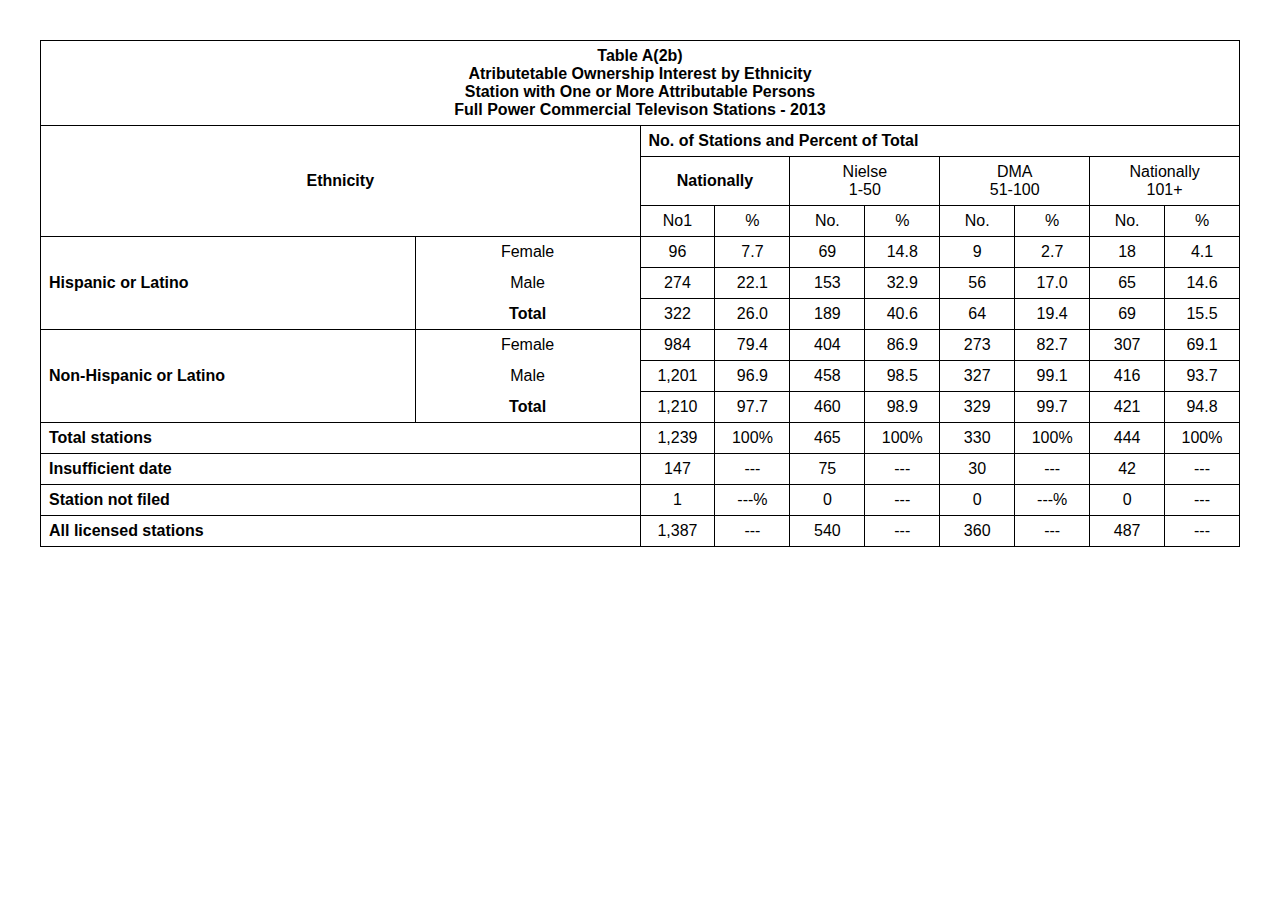
<file: table.html>
<!DOCTYPE html>
<html lang="en">
    <head>
        <meta charset="UTF-8" />
        <meta name="viewport" content="width=device-width, initial-scale=1.0" />
        <title>Document</title>
        <link rel="stylesheet" href="./css/tables.css" />
    </head>
    <body>
        <table>
            <thead>
                <tr>
                    <th colspan="16">
                        <b>Table A(2b)</b>
                        <br />
                        <b>Atributetable Ownership Interest by Ethnicity</b
                        ><br />
                        Station with One or More Attributable Persons <br>
                        <b>Full Power Commercial Televison Stations - 2013</b>
                    </th>
                </tr>
            </thead>
            <tbody>
                <!-- row1 -->
                <tr>
                    <td colspan="8" rowspan="3">
                        <b>Ethnicity</b>
                    </td>
                    <td colspan="8">
                        <b>No. of Stations and Percent of Total</b>
                    </td>
                </tr>
                <!-- row2 -->
                <tr>
                    <td colspan="2"><b>Nationally</b></td>
                    <td colspan="2">
                        Nielse <br />
                        1-50
                    </td>
                    <td colspan="2">
                        DMA <br />
                        51-100
                    </td>
                    <td colspan="2">Nationally <br />101+</td>
                </tr>
                <!-- row3 -->
                <tr>
                    <td>No1</td>
                    <td>%</td>
                    <td>No.</td>
                    <td>%</td>
                    <td>No.</td>
                    <td>%</td>
                    <td>No.</td>
                    <td>%</td>
                </tr>
                <!-- row4 -->
                <tr>
                    <td colspan="5" rowspan="3">Hispanic or Latino</td>
                    <td colspan="3" class="no-bottom-border">Female</td>
                    <td>96</td>
                    <td>7.7</td>
                    <td>69</td>
                    <td>14.8</td>
                    <td>9</td>
                    <td>2.7</td>
                    <td>18</td>
                    <td>4.1</td>
                </tr>
                <!-- row5 -->
                <tr>
                    <td colspan="3" class="no-bottom-border">Male</td>
                    <td>274</td>
                    <td>22.1</td>
                    <td>153</td>
                    <td>32.9</td>
                    <td>56</td>
                    <td>17.0</td>
                    <td>65</td>
                    <td>14.6</td>
                </tr>
                <!-- row6 -->
                <tr>
                    <td colspan="3" class="no-bottom-border border-bottom"><b>Total</b></td>
                    <td>322</td>
                    <td>26.0</td>
                    <td>189</td>
                    <td>40.6</td>
                    <td>64</td>
                    <td>19.4</td>
                    <td>69</td>
                    <td>15.5</td>
                </tr>
                <!-- row7 -->
                <tr>
                    <td colspan="5" rowspan="3">Non-Hispanic or Latino</td>
                    <td colspan="3" class="no-bottom-border">Female</td>
                    <td>984</td>
                    <td>79.4</td>
                    <td>404</td>
                    <td>86.9</td>
                    <td>273</td>
                    <td>82.7</td>
                    <td>307</td>
                    <td>69.1</td>
                </tr>
                <!-- row8 -->
                <tr>
                    <td colspan="3" class="no-bottom-border">Male</td>
                    <td>1,201</td>
                    <td>96.9</td>
                    <td>458</td>
                    <td>98.5</td>
                    <td>327</td>
                    <td>99.1</td>
                    <td>416</td>
                    <td>93.7</td>
                </tr>
                <!-- row9 -->
                <tr>
                    <td colspan="3" class="no-bottom-border"><b>Total</b></td>
                    <td>1,210</td>
                    <td>97.7</td>
                    <td>460</td>
                    <td>98.9</td>
                    <td>329</td>
                    <td>99.7</td>
                    <td>421</td>
                    <td>94.8</td>
                </tr>
                <!-- row10 -->
                <tr>
                    <td colspan="8">Total stations</td>
                    <td>1,239</td>
                    <td>100%</td>
                    <td>465</td>
                    <td>100%</td>
                    <td>330</td>
                    <td>100%</td>
                    <td>444</td>
                    <td>100%</td>
                </tr>
                <!-- row11 -->
                <tr>
                    <td colspan="8">Insufficient date</td>
                    <td>147</td>
                    <td>---</td>
                    <td>75</td>
                    <td>---</td>
                    <td>30</td>
                    <td>---</td>
                    <td>42</td>
                    <td>---</td>
                </tr>
                <!-- row12 -->
                <tr>
                    <td colspan="8">Station not filed</td>
                    <td>1</td>
                    <td>---%</td>
                    <td>0</td>
                    <td>---</td>
                    <td>0</td>
                    <td>---%</td>
                    <td>0</td>
                    <td>---</td>
                </tr>
                <!-- row13 -->
                <tr>
                    <td colspan="8">All licensed stations</td>
                    <td>1,387</td>
                    <td>---</td>
                    <td>540</td>
                    <td>---</td>
                    <td>360</td>
                    <td>---</td>
                    <td>487</td>
                    <td>---</td>
                </tr>
            </tbody>
        </table>
    </body>
</html>
</file>
<file: css/index.css>
* {
    box-sizing: border-box;
    margin: 0;
    padding: 0;
    font-family: "Roboto", sans-serif;
}

body {
    background: linear-gradient(to right, #f5f7fa, #c3cfe2);
    height: 100vh;
    display: flex;
    justify-content: center;
    align-items: center;
}

h1 {
    display: inline-block;
    position: relative;
    transition: color 0.5s;
}
h1::before {
    position: absolute;
    right: 0;
    top: 0;

    display: flex;
    justify-content: flex-end;

    content: attr(data-text);
    color: orange;
    /* background: linear-gradient(to right, #7953cd 20%, #00affa 30%, #0190cd 70%, #764ada 80%); */
    width: 0;
    white-space: nowrap;
    overflow: hidden;
    transition: width 0.5s ease-in-out;
}
h1:hover::before {
    left: 0;
    width: 100%;
    justify-content: flex-start;
}
.content {
    text-align: center;
    background-color: #ffffffdd;
    padding: 50px 30px;
    border-radius: 20px;
    box-shadow: 0 10px 30px rgba(0, 0, 0, 0.1);
    width: 400px;
}

h1 {
    font-size: 32px;
    margin-bottom: 40px;
    color: #333;
}

ul {
    list-style: none;
}

li + li {
    margin-top: 20px;
}

a {
    display: block;
    padding: 15px;
    width: 100%;
    border-radius: 10px;
    text-decoration: none;
    background-color: #4a90e2;
    color: white;
    font-size: 18px;
    transition: background-color 0.3s ease;
}

a:hover {
    background-color: #357abd;
}

/* ====== */
canvas#snowCanvas {
    position: fixed;
    top: 0;
    left: 0;
    pointer-events: none; /* để không ảnh hưởng đến click */
    z-index: 0; /* đặt thấp để nội dung hiển thị phía trên */
  }
  
  .content {
    position: relative;
    z-index: 1;
  }
</file>
<file: css/ contact.css>
:root {
    --heading-font: "PT Sans", sans-serif;
    --black: #000;
    --white: #fff;
    --primary: #b80257;
    --secondary: #783df0;
}
* {
    box-sizing: border-box;
}
html {
    font-size: 62.5%;
}
body {
    font-size: 1.5rem;
    font-family: var(--heading-font);
}
h1,
h2,
h3,
h4,
h5,
h6 {
    font-family: "PT Sans", sans-serif;
    font-weight: 700;
}
a {
    color: inherit;
}
button {
    padding: 0;
    border: none;
    background-color: transparent;
    cursor: pointer;
}
input,
button,
textarea,
select {
    font-size: inherit;
    font-family: inherit;
    color: inherit;
}
.header-wrapper {
    display: flex;
    width: 100%;
    min-height: 496px;
    background-image: url(./img/banner2.jpg);
    background-size: cover;
    background-position: center;
}
.header-wrapper .inner {
    /* height: 100%; sẽ k đc vì lúc này h=0..vì thẻ cha k có height cố địnhh */
    /* nên dùng flex thẻ cha,thì h nó sẽ bằng cha  */
    /* cho nó flex để cho container chiếm hết chiều cao tính chất strech  */
    display: flex;
    width: 100%;
    background: rgba(0, 0, 0, 0.6);
}
.container {
    width: 1170px;
    max-width: 100%;
    min-height: 100px;
    margin: 0 auto;
    /* background-color: red; */
}
.header__container {
    display: flex;
    flex-direction: column;
}
.header {
    display: flex;
    padding-top: 40px;
    align-items: center;
    justify-content: space-between;
}
.header__content {
    display: flex;
    flex-direction: column;
    flex: 1;
    justify-content: center;
    align-items: center;
    color: var(--white);
    gap: 10px;
    /* gap 10 cho thang crourse và home  */
}
.header__nav {
    display: flex;
}
.header__nav a {
    /* do thẻ a là inline nên padding nó bị âm lên trên nên thêm display để nó tụt xuống */
    display: inline-block;
    padding: 20px;
    color: var(--white);
    text-transform: uppercase;
    text-decoration: none;
    font-family: var(--heading-font);
    font-weight: 600;
    font-size: 1.6rem;
    letter-spacing: 1.1px;
}
.header__actions {
    display: flex;
    gap: 20px;
}
.header__action-btn {
    font-size: 2rem;
    color: var(--white);
}
h1.header__heading {
    font-size: 3.2rem;
    /* font-weight: 700; */
}
.header__breadcrumb {
    /* gap 10 cho li  */
    display: flex;
    gap: 10px;
    font-family: var(--heading-font);
    font-size: 1.5rem;
}
/* làm dấu /trước li  */
.header__breadcrumb li + li::before {
    content: "/";
    padding: 0 6px;
}

/* start main  */
.main {
    margin-top: 110px;
}
.main .main__inner {
    display: flex;
    gap: 30px;
}

img {
    /* transition: all 0.5s ease-in-out;  */
    /* transition: transform 0.3s ease, filter 0.3s ease; */
    overflow: hidden;
}
img:hover {
    transform: scale3D(1.1, 1.1, 1);
    filter: brightness(1);
    overflow: hidden;
}

/* --------footer---- */
.footer {
    margin-top: 100px;
    background-color: rgb(21, 21, 21);
}
.footer__content {
    display: flex;
    gap: 30px;
    color: #a1a1a1;
    padding: 80px 0;
}

.footer p {
    margin-top: 20px;
    line-height: 1.6;
}
.footer__payments {
    display: flex;
    gap: 20px;
    margin-top: 20px;
}
.footer h3 {
    padding: 10px 10px;
    font-size: 2rem;
}
.footer a {
    display: flex;
    text-decoration: none;
    padding: 5px 10px;
}
.footer ul {
    margin-top: 20px;
}
.footer__menu--product {
    margin: 0 20px;
}
.footer-right {
    display: flex;
    flex-direction: column;
}
.footer-right input {
    margin-top: 20px;
    background-color: #272727;
    width: 100%;
    height: 40px;
    padding: 0 20px;
    outline: none;
    border: none;
    border-radius: 20px;
}
.footer__submit {
    margin-top: 20px;
    width: 95px;
    line-height: 40px;
    border-radius: 20px;
    color: #fff;
    background-color: var(--primary);
    text-transform: uppercase;
    letter-spacing: 1.5px;
    transition: background-size 0.8s ease, color 0.8s ease;
}
.footer__submit:hover {
    color: var(--primary);
    background-color: white;
}

.footer__content li:hover,
h3:hover {
    color: var(--primary);
}

/* ------sticky ---------- */
.scroll-top {
    position: fixed;
    bottom: 5px;
    right: 5px;
    background-color: #a21b52;
    color: white;
    width: 40px;
    height: 40px;

    display: flex;
    align-items: center;
    justify-content: center;
    border-radius: 4px;
    cursor: pointer;
    font-size: 1.6rem;
}
.main__image {
    width: 670px;
    height: 600px;
    overflow: hidden;
}
.main__contact {
    background-image: url(./img/5.jpg);
    width: 470px;
    height: 600px;
    overflow: hidden;
}
.main__contact h2 {
    font-size: 30px;
    font-weight: normal;
    color: #fff;
    margin-bottom: 20px;
    position: relative;
}
.main__contact ul {
    margin-top: 100px;
}
.main__contact li {
    font-size: 2.4rem;
    line-height: 2;
    font-weight: 600;
    color: #fff;
    padding-left: 0;
    margin-bottom: 20px;
    position: relative;
}
.main__contact-box .fa-solid,
.main__contact-box.fa-map-marker {
    padding-right: 20px;
}
.main__contact h2::before {
    content: "";
    width: 100px;
    height: 2px;
    background: #f2b604;
    position: absolute;
    left: 0;
    bottom: -2rem;
}
.main__contact-box {
    height: 600px;
    width: 470px;
    background: rgba(119, 60, 238, 0.85);
    padding: 60px 0 92px 70px;
}
/* -----form--- */
.form {
    margin-top: 100px;
    /* background-color: red; */
}
.form__name,
.form__email {
    display: flex;
    gap: 30px;
}
.form__email input,
.form input,
textarea {
    width: 100%;
    border: 1px solid #f3f0fa;
    background: #f3f0fa;
    padding: 25px;
    margin-bottom: 30px;
}
textarea {
    width: 100%;
    height: 400px;
}
.form__submit {
    width: 150px;
    letter-spacing: 1.5px;
    line-height: 45px;
    text-align: center;
    font-size: 18px;
    text-transform: uppercase;
    color: #fff;
    display: block;
    background-color: #783df0;
    transition: all 1s ease;
}
.form__submit:hover {
    background-color: var(--primary);
}
/* map 
 */
.map {
    position: relative;
    width: 100%;
    height: 500px;
    overflow: hidden;
    margin-top: 60px;
}

.map iframe {
    width: 100%;
    height: 100%;
    border: 0;
    position: absolute;
    top: 0;
    left: 0;
}

.map__overlay {
    position: absolute;
    top: 0;
    left: 0;
    width: 100%;
    height: 100%;
    background-color: rgba(0, 0, 0, 0.3); /* Độ tối */
    pointer-events: none; /* Không chặn click */
    z-index: 2;
}
</file>
<file: css/admin-table.css>
* {
    box-sizing: border-box;
    margin-top: 0;
    padding: 0;
}
html {
    font-size: 62.5%;
}
body {
    font-family: system-ui, -apple-system, BlinkMacSystemFont, "Segoe UI",
        Roboto, Oxygen, Ubuntu, Cantarell, "Open Sans", "Helvetica Neue",
        sans-serif;
    margin: 40px;
}

table {
    width: 1200px;
    margin: 0 auto;
    /* border-collapse: collapse; */
    table-layout: fixed;
    font-size: 1.6rem;
}

th,
td {
    border: 1px solid #e2d8d8;
    padding: 6px 8px;
    text-align: center;
}
img {
    position: relative;
    width: 25px;
    height: 25px;
    border-radius: 50%;
    margin-right: 5px;
    object-fit: cover;
    display: inline-block;
    vertical-align: middle;
    border: 1px solid #ac0e0e;
}
span {
    display: inline-block;
    vertical-align: middle;
    font-weight: 500;
}
.fa-solid {
    position: absolute;
    color: blue;
    font-size: 1.2rem;
    top: 0;
}
.avt {
    padding: 12px;
}
.avatar-wrapper {
    position: relative;
    width: 25px;
    height: 25px;
    display: inline-block;
    margin-right: 10px;
    vertical-align: middle;
}

.avatar-wrapper img {
    width: 100%;
    height: 100%;
    border-radius: 50%;
    object-fit: cover;
    display: block;
}

.avatar-wrapper .fa-circle-check {
    position: absolute;
    top: 12px;
    right: -8px;
    color: blue;
    font-size: 1.2rem;
}
.active span {
    color: green;
    background-color:#ccc;
    padding: 5px;
    border-radius: 5px;
}
.notfound span{
  color: rgb(244, 244, 152);
  background-color: #ccc;
  padding: 5px;
  border-radius: 5px;
}
tr:nth-child(even){
  background-color: hwb(0 93% 5%);
}
thead td{
  background-color: #ccc;
  padding: 20px;
  color: #000;
  font-weight: 600;
}

tr:hover{
  opacity: 0.8;
}
</file>
<file: css/animation.css>
* {
    box-sizing: border-box;
    margin: 0;
    padding: 0;
}
html {
    font-size: 62.5%;
}

body {
    display: flex;
    justify-content: center;
    height: 100vh;
}

.wrapper {
    position: relative;
}

.group-dots {
    position: absolute;
    transform: translate(-50%, -50%);
    top: 50%;
    left: 50%;
    display: flex;
    gap: 1rem;
}

.dot {
    width: 2rem;
    height: 2rem;
    position: relative;
}

.dot::before,
.dot::after {
    content: "";
    position: absolute;
    inset: 0;
    border-radius: 50%;
    background: #000;
    opacity: 0.5;
    transform-origin: center;
    box-shadow: 1px 1px 1px rgba(0, 0, 0, 0.2);
    animation: var(--ani) 3.5s infinite linear;
    animation-delay: calc(var(--start) * 0.5s);
}

.dot::before {
    --ani: up;
}
.dot::after {
    --ani: down;
}

@keyframes up {
    30% {
        transform: translateY(-5rem) scale(0.6); 
        opacity: 0.2;
    }
    55% {
        transform: translateY(-8rem) scale(1); 
        opacity: 1;
    }
    75% {
        transform: translateY(-5rem) scale(1.1); 
    }
}

@keyframes down {
    30% {
        transform: translateY(5rem) scale(1.2); 
        opacity: 0.8;
    }
    55% {
        transform: translateY(8rem) scale(0.9); 
        opacity: 1;
    }
    75% {
        transform: translateY(5rem) scale(0.7); 
        opacity: 0.5;
    }
}
</file>
<file: css/css-selectors.css>
.content {
    height: 100vh;
    width: 1200px;
    margin: 50px auto;
}
img {
    width: 100%;
    margin-bottom: 20px;
}
h1 {
    text-align: center;
}
</file>
<file: css/shop.css>
:root {
    --heading-font: "PT Sans", sans-serif;
    --black: #000;
    --white: #fff;
    --primary: #b80257;
    --secondary: #783df0;
}
* {
    box-sizing: border-box;
}
html {
    font-size: 62.5%;
}
body {
    font-size: 1.5rem;
    font-family: var(--heading-font);
}
h1,
h2,
h3,
h4,
h5,
h6 {
    font-family: "PT Sans", sans-serif;
    font-weight: 700;
}
a {
    color: inherit;
}
button {
    padding: 0;
    border: none;
    background-color: transparent;
    cursor: pointer;
}
input,
button,
textarea,
select {
    font-size: inherit;
    font-family: inherit;
    color: inherit;
}
.header-wrapper {
    display: flex;
    width: 100%;
    min-height: 496px;
    background-image: url(./img/banner2.jpg);
    background-size: cover;
    background-position: center;
}
.header-wrapper .inner {
    /* height: 100%; sẽ k đc vì lúc này h=0..vì thẻ cha k có height cố địnhh */
    /* nên dùng flex thẻ cha,thì h nó sẽ bằng cha  */
    /* cho nó flex để cho container chiếm hết chiều cao tính chất strech  */
    display: flex;
    width: 100%;
    background: rgba(0, 0, 0, 0.6);
}
.container {
    width: 1170px;
    max-width: 100%;
    min-height: 100px;
    margin: 0 auto;
    /* background-color: red; */
}
.header-container {
    display: flex;
    flex-direction: column;
}
.header {
    display: flex;
    padding-top: 40px;
    align-items: center;
    justify-content: space-between;
}
.header-content {
    display: flex;
    flex-direction: column;
    flex: 1;
    justify-content: center;
    align-items: center;
    color: var(--white);
    gap: 10px;
    /* gap 10 cho thang crourse và home  */
}
.nav {
    display: flex;
}
.nav a {
    /* do thẻ a là inline nên padding nó bị âm lên trên nên thêm display để nó tụt xuống */
    display: inline-block;
    padding: 20px;
    color: var(--white);
    text-transform: uppercase;
    text-decoration: none;
    font-family: var(--heading-font);
    font-weight: 600;
    font-size: 1.6rem;
    letter-spacing: 1.1px;
}
.action-wrapper {
    display: flex;
    gap: 20px;
}
.action-btn {
    font-size: 2rem;
    color: var(--white);
}
h1.heading {
    font-size: 3.2rem;
    /* font-weight: 700; */
}
.breadcrumb {
    /* gap 10 cho li  */
    display: flex;
    gap: 10px;
    font-family: var(--heading-font);
    font-size: 1.5rem;
}
/* làm dấu /trước li  */
.breadcrumb li + li::before {
    content: "/";
    padding: 0 6px;
}

/* start main  */
.main {
    margin-top: 110px;
}
.main .inner {
    display: flex;
    gap: 30px;
}

img {
    /* transition: all 0.5s ease-in-out;  */
    /* transition: transform 0.3s ease, filter 0.3s ease; */
    overflow: hidden;
}
img:hover {
    transform: scale3D(1.1, 1.1, 1);
    filter: brightness(1);
    overflow: hidden;
}

/* --------footer---- */
.footer {
    margin-top: 100px;
    background-color: rgb(21, 21, 21);
}
.content-footer {
    display: flex;
    gap: 30px;
    color: #a1a1a1;
    padding: 80px 0;
}

.footer p {
    margin-top: 20px;
    line-height: 1.6;
}
.footer-img {
    display: flex;
    gap: 20px;
    margin-top: 20px;
}
.footer h3 {
    padding: 10px 10px;
    font-size: 2rem;
}
.footer a {
    display: flex;
    text-decoration: none;
    padding: 5px 10px;
}
.footer ul {
    margin-top: 20px;
}
.footer-product {
    margin: 0 20px;
}
.footer-right {
    display: flex;
    flex-direction: column;
}
.footer-right input {
    margin-top: 20px;
    background-color: #272727;
    width: 100%;
    height: 40px;
    padding: 0 20px;
    outline: none;
    border: none;
    border-radius: 20px;
}
.footer-btn {
    margin-top: 20px;
    width: 95px;
    line-height: 40px;
    border-radius: 20px;
    color: #fff;
    background-color: var(--primary);
    text-transform: uppercase;
    letter-spacing: 1.5px;
    transition: background-size 0.8s ease, color 0.8s ease;
}
.footer-btn:hover {
    color: var(--primary);
    background-color: white;
}

.content-footer li:hover,
h3:hover {
    color: var(--primary);
}

/* ------sticky ---------- */
.scroll-to-top {
    position: fixed;
    bottom: 5px;
    right: 5px;
    background-color: #a21b52;
    color: white;
    width: 40px;
    height: 40px;

    display: flex;
    align-items: center;
    justify-content: center;
    border-radius: 4px;
    cursor: pointer;
    font-size: 1.6rem;
}
.inner-left {
    width: 670px;
    height: 600px;
    overflow: hidden;
}
.inner-right {
    background-image: url(./img/5.jpg);
    width: 470px;
    height: 600px;
    overflow: hidden;
}
.inner-right h2 {
    font-size: 30px;
    font-weight: normal;
    color: #fff;
    margin-bottom: 20px;
    position: relative;
}
.inner-right ul {
    margin-top: 100px;
}
.inner-right li {
    font-size: 2.4rem;
    line-height: 2;
    font-weight: 600;
    color: #fff;
    padding-left: 0;
    margin-bottom: 20px;
    position: relative;
}
.opacity .fa-solid,
.opacity .fa-map-marker {
    padding-right: 20px;
}
.inner-right h2::before {
    content: "";
    width: 100px;
    height: 2px;
    background: #f2b604;
    position: absolute;
    left: 0;
    bottom: -2rem;
}
.opacity {
    height: 600px;
    width: 470px;
    background: rgba(119, 60, 238, 0.85);
    padding: 60px 0 92px 70px;
}
/* -----form--- */
.contact-form {
    margin-top: 100px;
    /* background-color: red; */
}
.contact-name,
.contact-email {
    display: flex;
    gap: 30px;
}
.contact-email input,
.contact-form input,
textarea {
    width: 100%;
    border: 1px solid #f3f0fa;
    background: #f3f0fa;
    padding: 25px;
    margin-bottom: 30px;
}
textarea {
    width: 100%;
    height: 400px;
}
.form-btn {
    width: 150px;
    letter-spacing: 1.5px;
    line-height: 45px;
    text-align: center;
    font-size: 18px;
    text-transform: uppercase;
    color: #fff;
    display: block;
    background-color: #783df0;
    transition: all 1s ease;
}
.form-btn:hover {
    background-color: var(--primary);
}
/* map 
 */
.google-map {
    position: relative;
    width: 100%;
    height: 500px;
    overflow: hidden;
    margin-top: 60px;
}

.google-map iframe {
    width: 100%;
    height: 100%;
    border: 0;
    position: absolute;
    top: 0;
    left: 0;
}

.map-overlay {
    position: absolute;
    top: 0;
    left: 0;
    width: 100%;
    height: 100%;
    background-color: rgba(0, 0, 0, 0.3); /* Độ tối */
    pointer-events: none; /* Không chặn click */
    z-index: 2;
}
</file>
<file: css/tables.css>
* {
    box-sizing: border-box;
    margin-top: 0;
    padding: 0;
}
html {
    font-size: 62.5%;
}
body {
    font-family: Arial, sans-serif;
    margin: 40px;
}

table {
    border-collapse: collapse;
    width: 100%;
    font-size: 14px;
    table-layout: fixed;
    font-size: 1.6rem;
}

th,
td {
    border: 1px solid #000;
    padding: 6px 8px;
    text-align: center;
}

.left {
    text-align: left;
}

.bold {
    font-weight: bold;
}
td[colspan="5"],
td[colspan="8"] {
    text-align: left;
    font-weight: bold;
}
td[colspan="8"][rowspan="3"] {
    text-align: center;
}
td.no-bottom-border {
    /* background-color: red; */
    border: none;
    
}
td.border-bottom {
    border-bottom: 1px solid;
}

/* tr:nth-of-type(5) td:first-of-type,
tr:nth-of-type(6) td:first-of-type,
tr:nth-of-type(4) td:nth-of-type(2) {
    border: none;
}
tr:nth-of-type(8) td:first-of-type,
tr:nth-of-type(9) td:first-of-type {
    border: none;
}
tr:nth-of-type(7) td:nth-of-type(2) {
    border-bottom: none;
}  */
</file>
